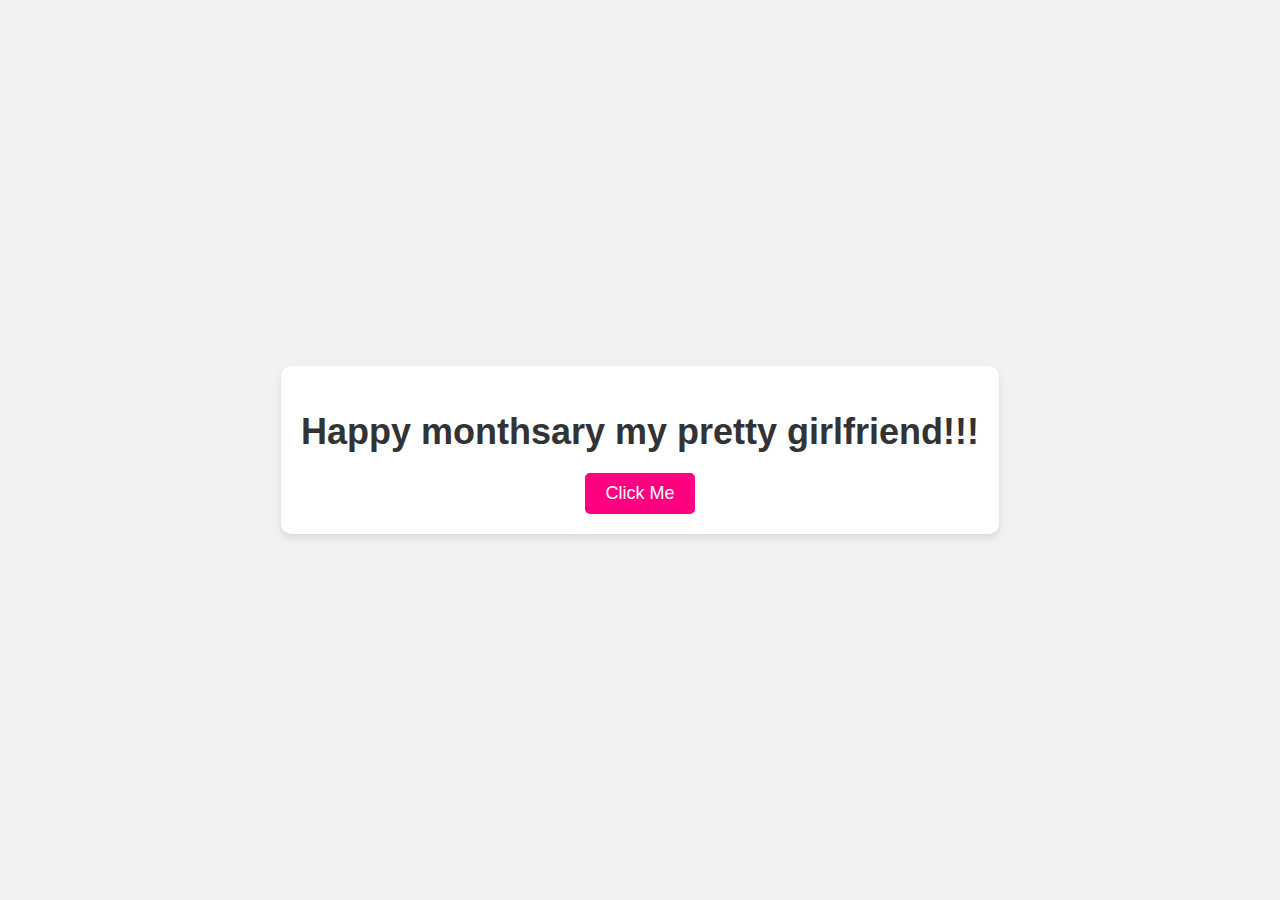
<file: index.html>
<!DOCTYPE html>
<html lang="en">
<head>
<meta charset="UTF-8">
<meta name="viewport" content="width=device-width, initial-scale=1.0">
<link rel="stylesheet" href="style.css">
<title>Happy Monthsary</title>
</head>
<body>
  <div class="card">
    <h1>Happy monthsary my pretty girlfriend!!!</h1>
    <a href="flower.html" class="btn">Click Me</a>
  </div>
</body>
</html>
</file>
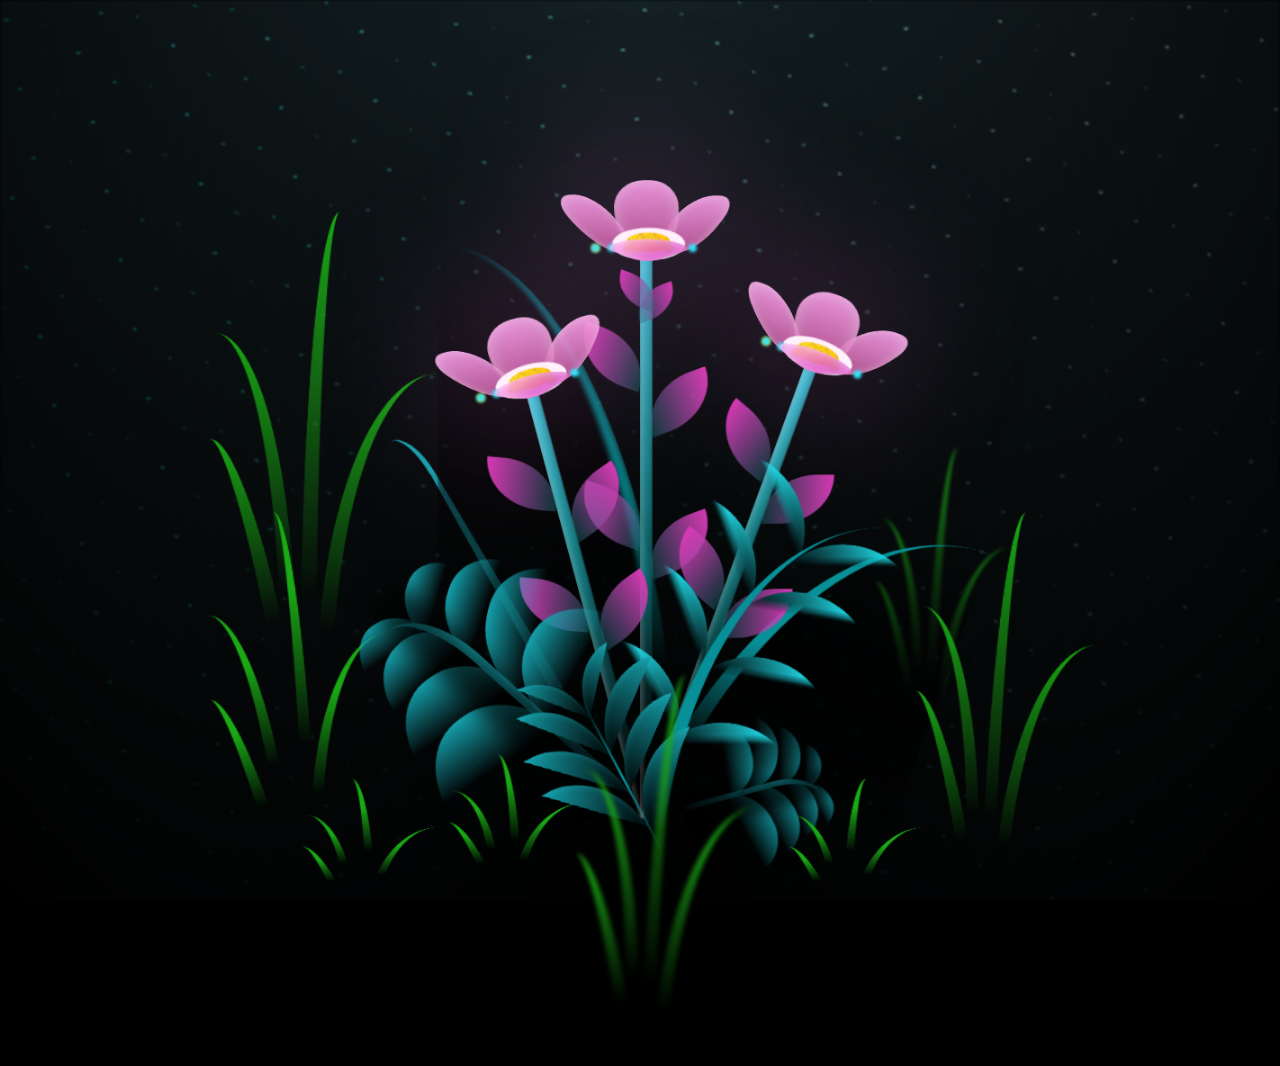
<file: flower.html>
<link rel="stylesheet" href="style.scss">
    <script>
    
    onload = () => {
        const c = setTimeout(() => {
          document.body.classList.remove("not-loaded");
          clearTimeout(c);
        }, 1000);
      };
      
      </script>

</head>
<body>
    <body class="not-loaded">
        <div class="night"></div>
        <div class="flowers">
          <div class="flower flower--1">
            <div class="flower__leafs flower__leafs--1">
              <div class="flower__leaf flower__leaf--1"></div>
              <div class="flower__leaf flower__leaf--2"></div>
              <div class="flower__leaf flower__leaf--3"></div>
              <div class="flower__leaf flower__leaf--4"></div>
              <div class="flower__white-circle"></div>
      
              <div class="flower__light flower__light--1"></div>
              <div class="flower__light flower__light--2"></div>
              <div class="flower__light flower__light--3"></div>
              <div class="flower__light flower__light--4"></div>
              <div class="flower__light flower__light--5"></div>
              <div class="flower__light flower__light--6"></div>
              <div class="flower__light flower__light--7"></div>
              <div class="flower__light flower__light--8"></div>
      
            </div>
            <div class="flower__line">
              <div class="flower__line__leaf flower__line__leaf--1"></div>
              <div class="flower__line__leaf flower__line__leaf--2"></div>
              <div class="flower__line__leaf flower__line__leaf--3"></div>
              <div class="flower__line__leaf flower__line__leaf--4"></div>
              <div class="flower__line__leaf flower__line__leaf--5"></div>
              <div class="flower__line__leaf flower__line__leaf--6"></div>
            </div>
          </div>
      
          <div class="flower flower--2">
            <div class="flower__leafs flower__leafs--2">
              <div class="flower__leaf flower__leaf--1"></div>
              <div class="flower__leaf flower__leaf--2"></div>
              <div class="flower__leaf flower__leaf--3"></div>
              <div class="flower__leaf flower__leaf--4"></div>
              <div class="flower__white-circle"></div>
      
              <div class="flower__light flower__light--1"></div>
              <div class="flower__light flower__light--2"></div>
              <div class="flower__light flower__light--3"></div>
              <div class="flower__light flower__light--4"></div>
              <div class="flower__light flower__light--5"></div>
              <div class="flower__light flower__light--6"></div>
              <div class="flower__light flower__light--7"></div>
              <div class="flower__light flower__light--8"></div>
      
            </div>
            <div class="flower__line">
              <div class="flower__line__leaf flower__line__leaf--1"></div>
              <div class="flower__line__leaf flower__line__leaf--2"></div>
              <div class="flower__line__leaf flower__line__leaf--3"></div>
              <div class="flower__line__leaf flower__line__leaf--4"></div>
            </div>
          </div>
      
          <div class="flower flower--3">
            <div class="flower__leafs flower__leafs--3">
              <div class="flower__leaf flower__leaf--1"></div>
              <div class="flower__leaf flower__leaf--2"></div>
              <div class="flower__leaf flower__leaf--3"></div>
              <div class="flower__leaf flower__leaf--4"></div>
              <div class="flower__white-circle"></div>
      
              <div class="flower__light flower__light--1"></div>
              <div class="flower__light flower__light--2"></div>
              <div class="flower__light flower__light--3"></div>
              <div class="flower__light flower__light--4"></div>
              <div class="flower__light flower__light--5"></div>
              <div class="flower__light flower__light--6"></div>
              <div class="flower__light flower__light--7"></div>
              <div class="flower__light flower__light--8"></div>
      
            </div>
            <div class="flower__line">
              <div class="flower__line__leaf flower__line__leaf--1"></div>
              <div class="flower__line__leaf flower__line__leaf--2"></div>
              <div class="flower__line__leaf flower__line__leaf--3"></div>
              <div class="flower__line__leaf flower__line__leaf--4"></div>
            </div>
          </div>
      
          <div class="grow-ans" style="--d:1.2s">
            <div class="flower__g-long">
              <div class="flower__g-long__top"></div>
              <div class="flower__g-long__bottom"></div>
            </div>
          </div>
      
          <div class="growing-grass">
            <div class="flower__grass flower__grass--1">
              <div class="flower__grass--top"></div>
              <div class="flower__grass--bottom"></div>
              <div class="flower__grass__leaf flower__grass__leaf--1"></div>
              <div class="flower__grass__leaf flower__grass__leaf--2"></div>
              <div class="flower__grass__leaf flower__grass__leaf--3"></div>
              <div class="flower__grass__leaf flower__grass__leaf--4"></div>
              <div class="flower__grass__leaf flower__grass__leaf--5"></div>
              <div class="flower__grass__leaf flower__grass__leaf--6"></div>
              <div class="flower__grass__leaf flower__grass__leaf--7"></div>
              <div class="flower__grass__leaf flower__grass__leaf--8"></div>
              <div class="flower__grass__overlay"></div>
            </div>
          </div>
      
          <div class="growing-grass">
            <div class="flower__grass flower__grass--2">
              <div class="flower__grass--top"></div>
              <div class="flower__grass--bottom"></div>
              <div class="flower__grass__leaf flower__grass__leaf--1"></div>
              <div class="flower__grass__leaf flower__grass__leaf--2"></div>
              <div class="flower__grass__leaf flower__grass__leaf--3"></div>
              <div class="flower__grass__leaf flower__grass__leaf--4"></div>
              <div class="flower__grass__leaf flower__grass__leaf--5"></div>
              <div class="flower__grass__leaf flower__grass__leaf--6"></div>
              <div class="flower__grass__leaf flower__grass__leaf--7"></div>
              <div class="flower__grass__leaf flower__grass__leaf--8"></div>
              <div class="flower__grass__overlay"></div>
            </div>
          </div>
      
          <div class="grow-ans" style="--d:2.4s">
            <div class="flower__g-right flower__g-right--1">
              <div class="leaf"></div>
            </div>
          </div>
      
          <div class="grow-ans" style="--d:2.8s">
            <div class="flower__g-right flower__g-right--2">
              <div class="leaf"></div>
            </div>
          </div>
      
          <div class="grow-ans" style="--d:2.8s">
            <div class="flower__g-front">
              <div class="flower__g-front__leaf-wrapper flower__g-front__leaf-wrapper--1">
                <div class="flower__g-front__leaf"></div>
              </div>
              <div class="flower__g-front__leaf-wrapper flower__g-front__leaf-wrapper--2">
                <div class="flower__g-front__leaf"></div>
              </div>
              <div class="flower__g-front__leaf-wrapper flower__g-front__leaf-wrapper--3">
                <div class="flower__g-front__leaf"></div>
              </div>
              <div class="flower__g-front__leaf-wrapper flower__g-front__leaf-wrapper--4">
                <div class="flower__g-front__leaf"></div>
              </div>
              <div class="flower__g-front__leaf-wrapper flower__g-front__leaf-wrapper--5">
                <div class="flower__g-front__leaf"></div>
              </div>
              <div class="flower__g-front__leaf-wrapper flower__g-front__leaf-wrapper--6">
                <div class="flower__g-front__leaf"></div>
              </div>
              <div class="flower__g-front__leaf-wrapper flower__g-front__leaf-wrapper--7">
                <div class="flower__g-front__leaf"></div>
              </div>
              <div class="flower__g-front__leaf-wrapper flower__g-front__leaf-wrapper--8">
                <div class="flower__g-front__leaf"></div>
              </div>
              <div class="flower__g-front__line"></div>
            </div>
          </div>
      
          <div class="grow-ans" style="--d:3.2s">
            <div class="flower__g-fr">
              <div class="leaf"></div>
              <div class="flower__g-fr__leaf flower__g-fr__leaf--1"></div>
              <div class="flower__g-fr__leaf flower__g-fr__leaf--2"></div>
              <div class="flower__g-fr__leaf flower__g-fr__leaf--3"></div>
              <div class="flower__g-fr__leaf flower__g-fr__leaf--4"></div>
              <div class="flower__g-fr__leaf flower__g-fr__leaf--5"></div>
              <div class="flower__g-fr__leaf flower__g-fr__leaf--6"></div>
              <div class="flower__g-fr__leaf flower__g-fr__leaf--7"></div>
              <div class="flower__g-fr__leaf flower__g-fr__leaf--8"></div>
            </div>
          </div>
      
          <div class="long-g long-g--0">
            <div class="grow-ans" style="--d:3s">
              <div class="leaf leaf--0"></div>
            </div>
            <div class="grow-ans" style="--d:2.2s">
              <div class="leaf leaf--1"></div>
            </div>
            <div class="grow-ans" style="--d:3.4s">
              <div class="leaf leaf--2"></div>
            </div>
            <div class="grow-ans" style="--d:3.6s">
              <div class="leaf leaf--3"></div>
            </div>
          </div>
      
          <div class="long-g long-g--1">
            <div class="grow-ans" style="--d:3.6s">
              <div class="leaf leaf--0"></div>
            </div>
            <div class="grow-ans" style="--d:3.8s">
              <div class="leaf leaf--1"></div>
            </div>
            <div class="grow-ans" style="--d:4s">
              <div class="leaf leaf--2"></div>
            </div>
            <div class="grow-ans" style="--d:4.2s">
              <div class="leaf leaf--3"></div>
            </div>
          </div>
      
          <div class="long-g long-g--2">
            <div class="grow-ans" style="--d:4s">
              <div class="leaf leaf--0"></div>
            </div>
            <div class="grow-ans" style="--d:4.2s">
              <div class="leaf leaf--1"></div>
            </div>
            <div class="grow-ans" style="--d:4.4s">
              <div class="leaf leaf--2"></div>
            </div>
            <div class="grow-ans" style="--d:4.6s">
              <div class="leaf leaf--3"></div>
            </div>
          </div>
      
          <div class="long-g long-g--3">
            <div class="grow-ans" style="--d:4s">
              <div class="leaf leaf--0"></div>
            </div>
            <div class="grow-ans" style="--d:4.2s">
              <div class="leaf leaf--1"></div>
            </div>
            <div class="grow-ans" style="--d:3s">
              <div class="leaf leaf--2"></div>
            </div>
            <div class="grow-ans" style="--d:3.6s">
              <div class="leaf leaf--3"></div>
            </div>
          </div>
      
          <div class="long-g long-g--4">
            <div class="grow-ans" style="--d:4s">
              <div class="leaf leaf--0"></div>
            </div>
            <div class="grow-ans" style="--d:4.2s">
              <div class="leaf leaf--1"></div>
            </div>
            <div class="grow-ans" style="--d:3s">
              <div class="leaf leaf--2"></div>
            </div>
            <div class="grow-ans" style="--d:3.6s">
              <div class="leaf leaf--3"></div>
            </div>
          </div>
      
          <div class="long-g long-g--5">
            <div class="grow-ans" style="--d:4s">
              <div class="leaf leaf--0"></div>
            </div>
            <div class="grow-ans" style="--d:4.2s">
              <div class="leaf leaf--1"></div>
            </div>
            <div class="grow-ans" style="--d:3s">
              <div class="leaf leaf--2"></div>
            </div>
            <div class="grow-ans" style="--d:3.6s">
              <div class="leaf leaf--3"></div>
            </div>
          </div>
      
          <div class="long-g long-g--6">
            <div class="grow-ans" style="--d:4.2s">
              <div class="leaf leaf--0"></div>
            </div>
            <div class="grow-ans" style="--d:4.4s">
              <div class="leaf leaf--1"></div>
            </div>
            <div class="grow-ans" style="--d:4.6s">
              <div class="leaf leaf--2"></div>
            </div>
            <div class="grow-ans" style="--d:4.8s">
              <div class="leaf leaf--3"></div>
            </div>
          </div>
      
          <div class="long-g long-g--7">
            <div class="grow-ans" style="--d:3s">
              <div class="leaf leaf--0"></div>
            </div>
            <div class="grow-ans" style="--d:3.2s">
              <div class="leaf leaf--1"></div>
            </div>
            <div class="grow-ans" style="--d:3.5s">
              <div class="leaf leaf--2"></div>
            </div>
            <div class="grow-ans" style="--d:3.6s">
              <div class="leaf leaf--3"></div>
            </div>
          </div>
        </div>
      </body>
</body>
</html>
</file>
<file: style.css>
body {
    margin: 0;
    padding: 0;
    font-family: Arial, sans-serif;
    display: flex;
    justify-content: center;
    align-items: center;
    height: 100vh;
    background-color: #f2f2f2;
  }

  .card {
    background-color: #fff;
    border-radius: 10px;
    box-shadow: 0 4px 8px rgba(0, 0, 0, 0.1);
    padding: 20px;
    text-align: center;
  }

  h1 {
    color: #333;
    font-size: 36px;
    margin-bottom: 20px;
  }

  .btn {
    display: inline-block;
    padding: 10px 20px;
    background-color: #ff0080;
    color: #fff;
    border: none;
    border-radius: 5px;
    font-size: 18px;
    cursor: pointer;
    transition: background-color 0.3s ease;
    text-decoration: none;
  }

  .btn:hover {
    background-color: #b3004b;
  }
</file>
